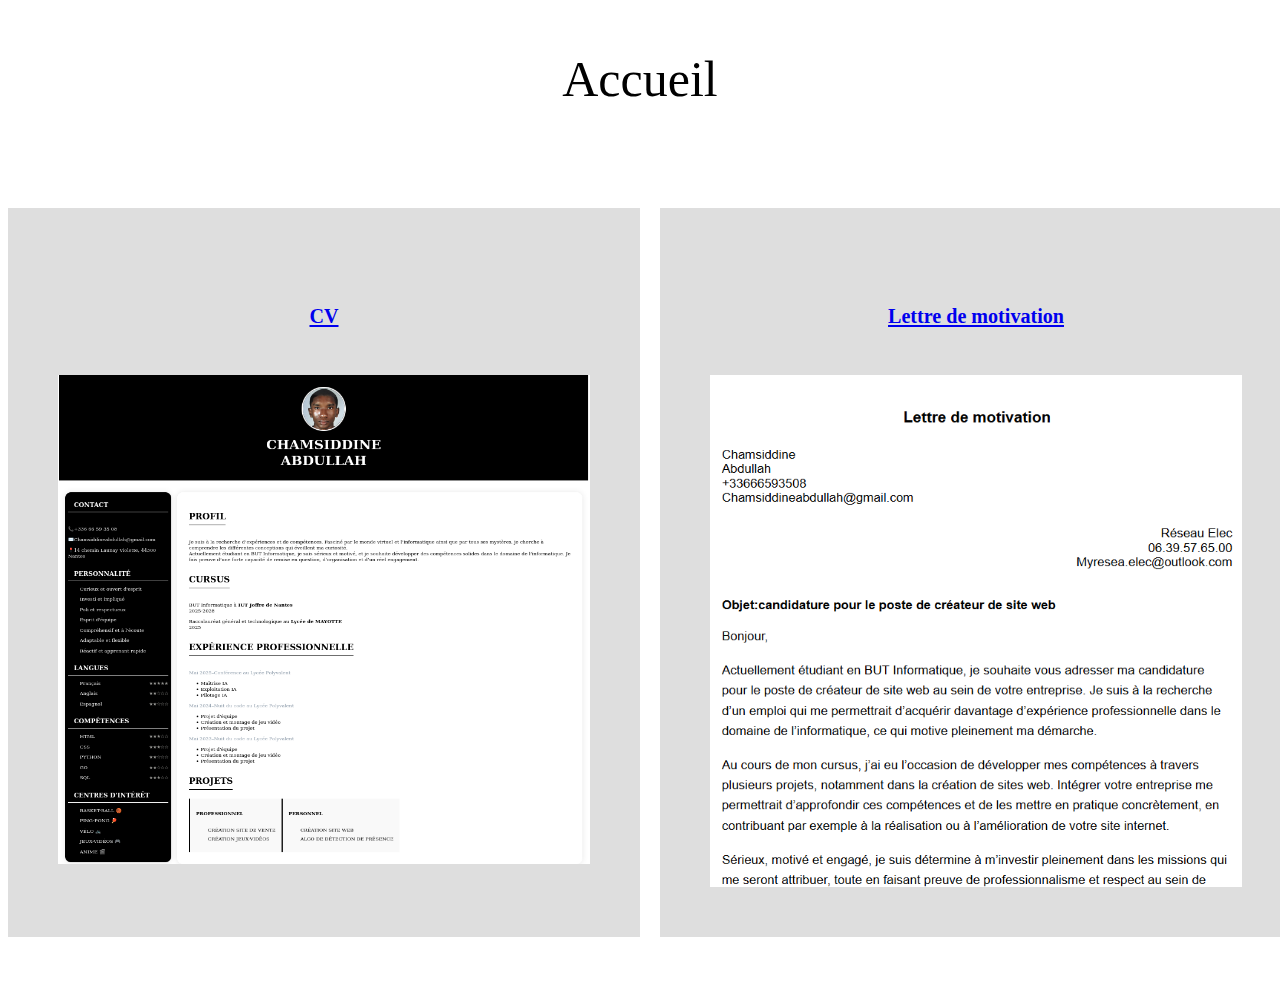
<file: index.html>
<!DOCTYPE html>
<html lang="fr">
    <head>
        <title>Accueil</title>
        <meta content="UTF-8">
        <link rel="stylesheet" href="accueil.css">
    </head>
    <body>
        <div class="contenu">
            <p>Accueil</p>
            <div class="element">
                <div class="element_CV">
                    <h6><a href="CV.html">CV</a></h6>
                    <img src="CPT_CV.png" alt="CAPTURE DE CV">
                </div>

                <div class="element_let">
                    <h6><a href="lettre de motivation.html">Lettre de motivation</a></h6>
                    <img src="CPT_LTM.png" alt="CAPTURE DE LETTRE DE MOTIVATION">
                </div>
            </div>
        </div>
    </body>
</html>
</file>
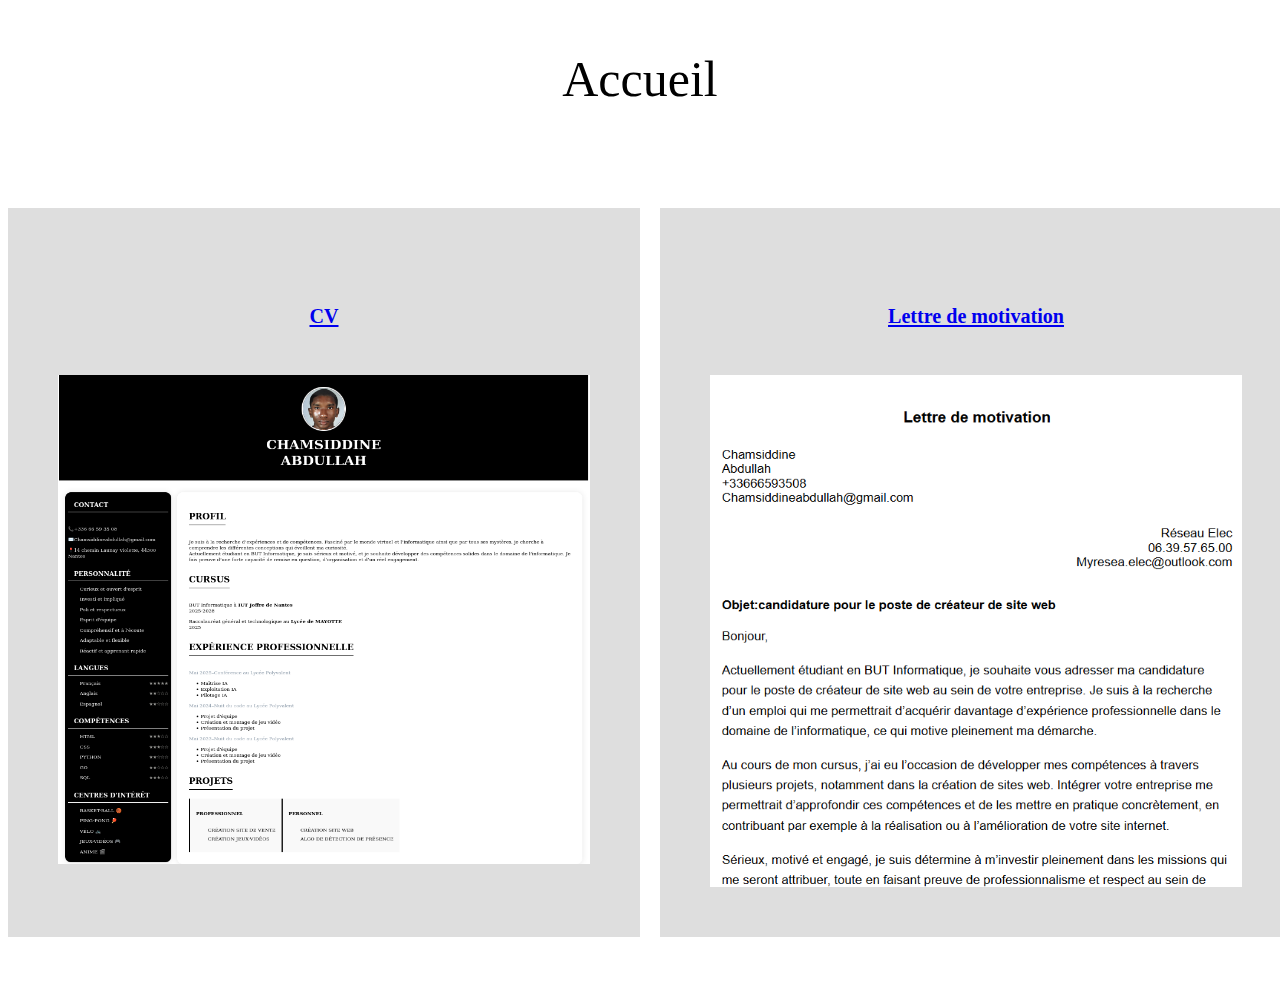
<file: Accueil.html>
<!DOCTYPE html>
<html lang="fr">
    <head>
        <title>accueil</title>
        <meta content="UTF-8">
        <link rel="stylesheet" href="accueil.css">
    </head>
    <body>
        <div class="contenu">
            <p>Accueil</p>
            <div class="element">
                <div class="element_CV">
                    <h6><a href="index.html">CV</a></h6>
                    <img src="CPT_CV.png" alt="CAPTURE DE CV">
                </div>

                <div class="element_let">
                    <h6><a href="lettre de motivation.html">Lettre de motivation</a></h6>
                    <img src="CPT_LTM.png" alt="CAPTURE DE LETTRE DE MOTIVATION">
                </div>
            </div>
        </div>
    </body>
</html>
</file>
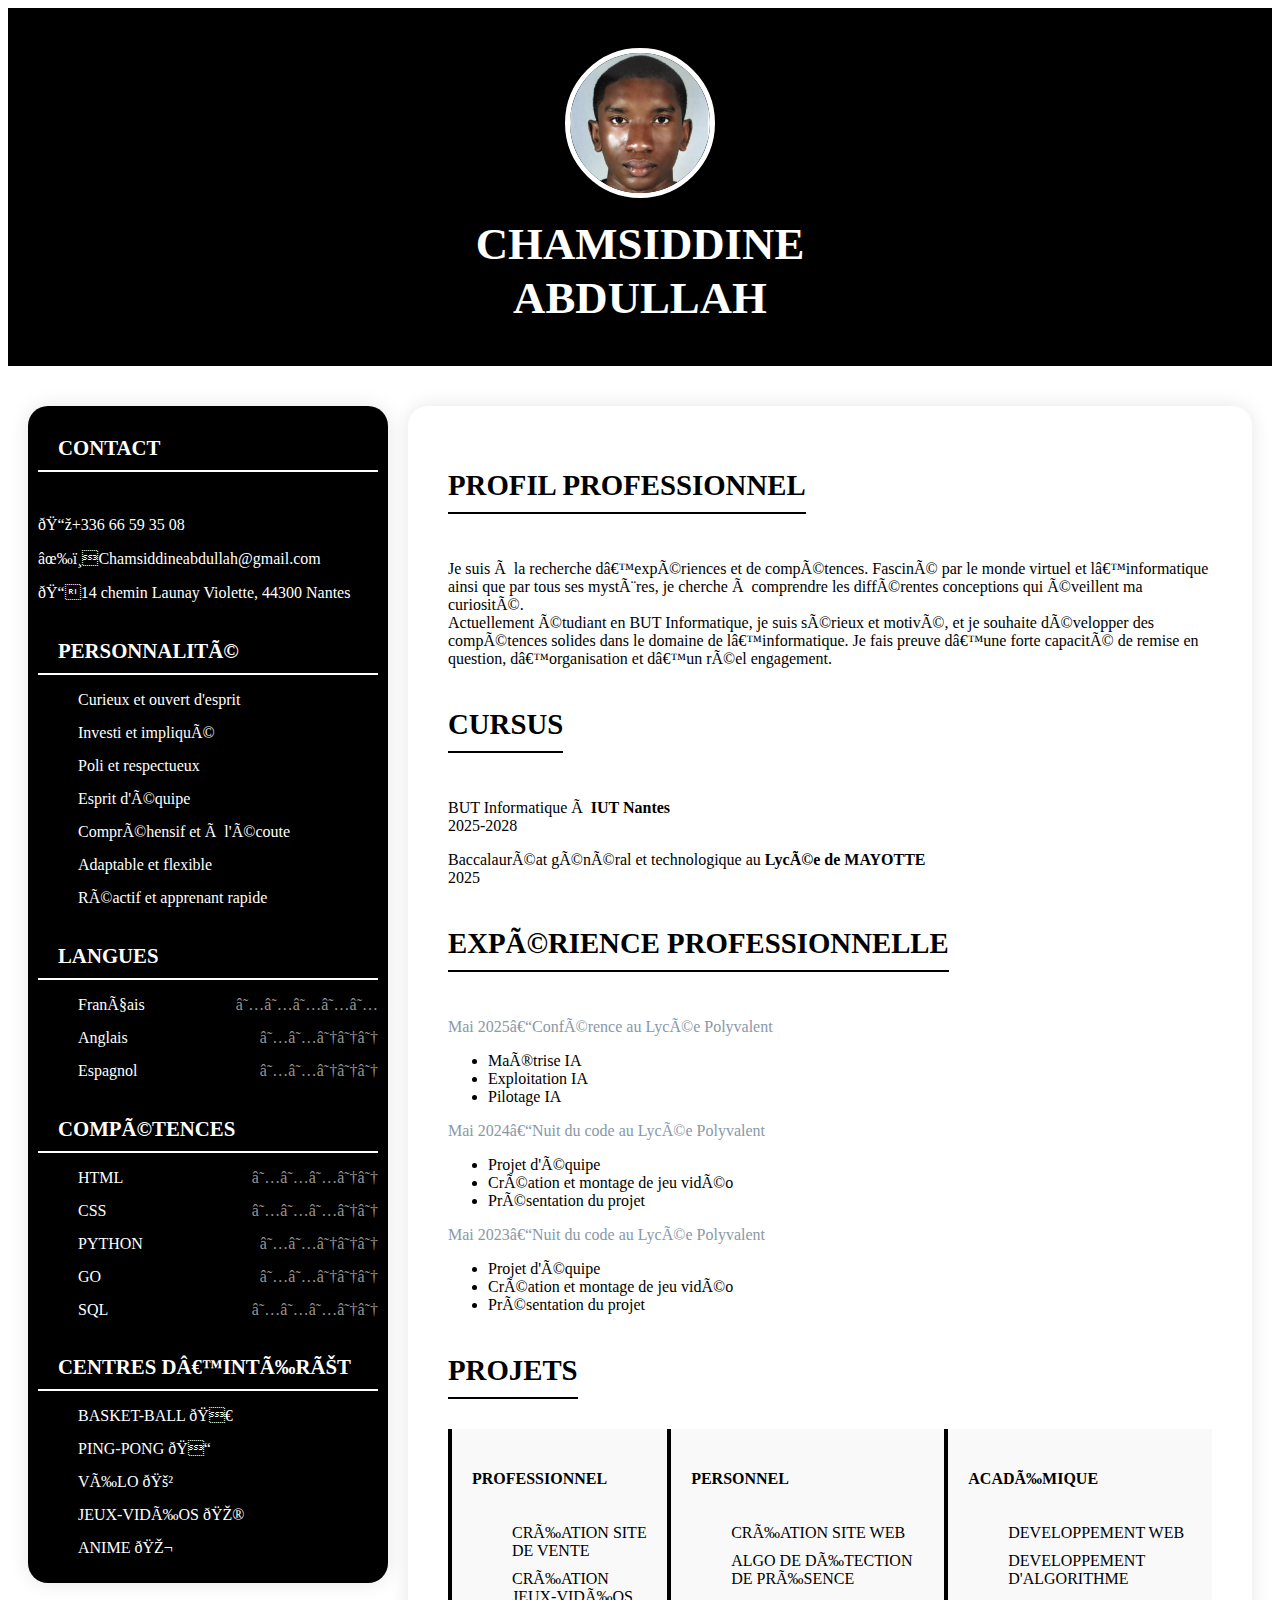
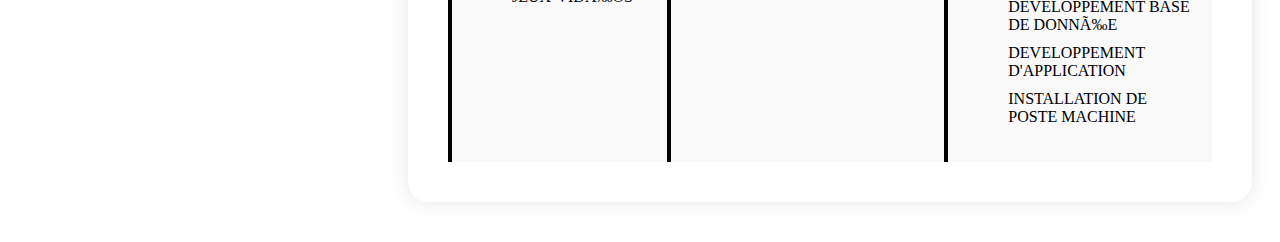
<file: CV.html>
<!DOCTYPE HTML>
<html>
    <head>
        <meta charset="UFT-8">
        <meta name="viewport" content="width=device-width, initial-scale=1.0"/>
        <title> Chamsiddine Abdullah - CV</title>
        <link rel="stylesheet" href="CV.css"> 
        <link rel="icon" class="icon" href="./CV.png"> <!-- coube l'icon-->
    </head>
    <body>
        <form action="cadre">
            <section class="partie-haute">
                <div class="haute">
                    <div class="left">
                        <img src="photo de profil.jpg" alt="Photo de Chamsiddine" class="profile-img"> 
                        <h1 class="name">CHAMSIDDINE<br>ABDULLAH</h1>
                    </div>
                </div>
            </section>
        <div class="container">
            <section class="partie-gauche">
                <div class="CONTACT">
                    <h3 class="con">contact</h3>
                    <br>    <!--a enlever-->
                    <!--<img class="img_conctact" src="tel.jpeg" alt="tel"> -->
                    <p>📞+336 66 59 35 08</p>
                    <!--<img src="#" alt="mail"> -->
                    <p> ✉️Chamsiddineabdullah@gmail.com</p>
                    <!--<img src="#" alt="loc"> -->
                    <p> 📍14 chemin Launay Violette, 44300 Nantes</p>
                </div>
                
                <div class="PERSONNALITÉ">
                    <h3>Personnalité</h3>
                    <ul class="skills">
                        <li>Curieux et ouvert d'esprit</li>
                        <li>Investi et impliqué</li>
                        <li>Poli et respectueux</li>
                        <li>Esprit d'équipe</li>
                        <li>Compréhensif et à l'écoute</li>
                        <li>Adaptable et flexible</li>
                        <li>Réactif et apprenant rapide</li>
                </div>
                <div class="LANGUE">
                    <h3>Langues</h3>
                    <ul class="langues">
                        <li>Français <span class="stars">★★★★★</span></li>
                        <li>Anglais <span class="stars">★★☆☆☆</span></li>
                        <li>Espagnol <span class="stars">★★☆☆☆</span></li>
                    </ul>
                </div>  
                <div class ="competence">
                    <h3>Compétences</h3>
                    <ul class="langues">
                        <li>HTML<span class="stars">★★★☆☆</span></li>
                        <li>CSS<span class="stars">★★★☆☆</span></li>
                        <li>PYTHON<span class="stars">★★☆☆☆</span></li>
                        <li>GO<span class="stars">★★☆☆☆</span></li>
                        <li>SQL<span class="stars">★★★☆☆</span></li>
                    </ul>
                </div>
                <div>
                    <h3>CENTRES D’INTÉRÊT</h3>
                    <ul class="langues">
                        <li>BASKET-BALL 🏀</li>
                        <li>PING-PONG 🏓</li>
                        <li> VÉLO 🚲</li>
                        <li>JEUX-VIDÉOS 🎮</li>
                        <li>ANIME 🎬</li>
                    </ul>
                </div>
            </section>
            <section class="centrale">
                <div class="parti_centrale">
                    <div class="profil_professionnelle">
                            <h2>Profil Professionnel</h2>
                            <p><!-- Developpeur  en informatique -->Je suis à la recherche d’expériences et de compétences. 
                                Fasciné par le monde virtuel et l’informatique ainsi que par tous ses mystères, 
                                je cherche à comprendre les différentes conceptions qui éveillent ma curiosité.
                                <br>Actuellement étudiant en BUT Informatique, je suis sérieux et motivé,
                                et je souhaite développer des compétences solides dans le domaine de l’informatique.
                                Je fais preuve d’une forte capacité de remise en question, d’organisation et d’un réel engagement.
                            </p>
                    </div>
                    <div class="CURSUS-centrale">
                        <h2>CURSUS</h2>
                        <p>BUT Informatique à <strong> IUT Nantes</strong> <br> 2025-2028</p>
                        <p>Baccalauréat général et technologique au<strong> Lycée de MAYOTTE </strong> <br>2025</p>
                    </div>
                    <div class="experience_professionnelle">
                        <h2>Expérience professionnelle</h2>
                        <div class="job">
                            <p class="caracter"> Mai 2025–Conférence au Lycée Polyvalent</p>
                            <!--<h4 class="argu_centrale">Conférence</h4>-->
                            <ul>
                                <li>Maîtrise IA</li>
                                <li>Exploitation IA</li>
                                <li>Pilotage IA</li>
                            </ul>
                        </div>
                        <div class="job">
                            <p class="caracter"><!--Mai 2023 et--> Mai 2024–Nuit du code  au Lycée Polyvalent </p>
                            <!--<h4 class="argu_centrale"> Nuit du code</h4> -->
                            <ul>
                                <li>Projet d'équipe</li>
                                <li>Création et montage de jeu vidéo</li>
                                <li>Présentation du projet</li>
                            </ul>
                        </div>
                        <div class="job">
                            <p class="caracter"><!--Mai 2024 et--> Mai 2023–Nuit du code  au Lycée Polyvalent </p>
                            <!--<h4 class="argu_centrale"> Nuit du code</h4> -->
                            <ul>
                                <li>Projet d'équipe</li>
                                <li>Création et montage de jeu vidéo</li>
                                <li>Présentation du projet</li>
                            </ul>
                        </div>
                    </div>
                    <div class="referent">
                        <h2>Projets</h2>
                        <div class="projet">
                            <div class="ref">
                                <h4>PROFESSIONNEL</h4>
                                <ul class="li_proj">
                                    <li class="li_elem">CRÉATION SITE DE VENTE  </li>
                                    <li class="li_elem">CRÉATION JEUX-VIDÉOS </li>
                                </ul>
                            </div>
                            <div class="ref">
                                <h4>PERSONNEL</h4>
                                <ul class="li_proj">
                                    <li class="li_elem">CRÉATION SITE WEB </li>
                                    <li class="li_elem">ALGO DE DÉTECTION DE PRÉSENCE</li>
                                </ul>
                            </div>
                            <div class="ref">
                                <h4>ACADÉMIQUE</h4>
                                <ul class="li_proj">
                                    <li class="li_elem">DEVELOPPEMENT WEB</li>
                                    <li class="li_elem">DEVELOPPEMENT D'ALGORITHME</li>
                                    <li class="li_elem">DEVELOPPEMENT BASE DE DONNÉE</li>
                                    <li class="li_elem">DEVELOPPEMENT D'APPLICATION</li>
                                    <li class="li_elem">INSTALLATION DE POSTE MACHINE</li>
                                </ul>
                            </div>
                        </div>
                    </div>
                </div>
            </section>
        </div>
        </form>
    </body>
</html>
</file>
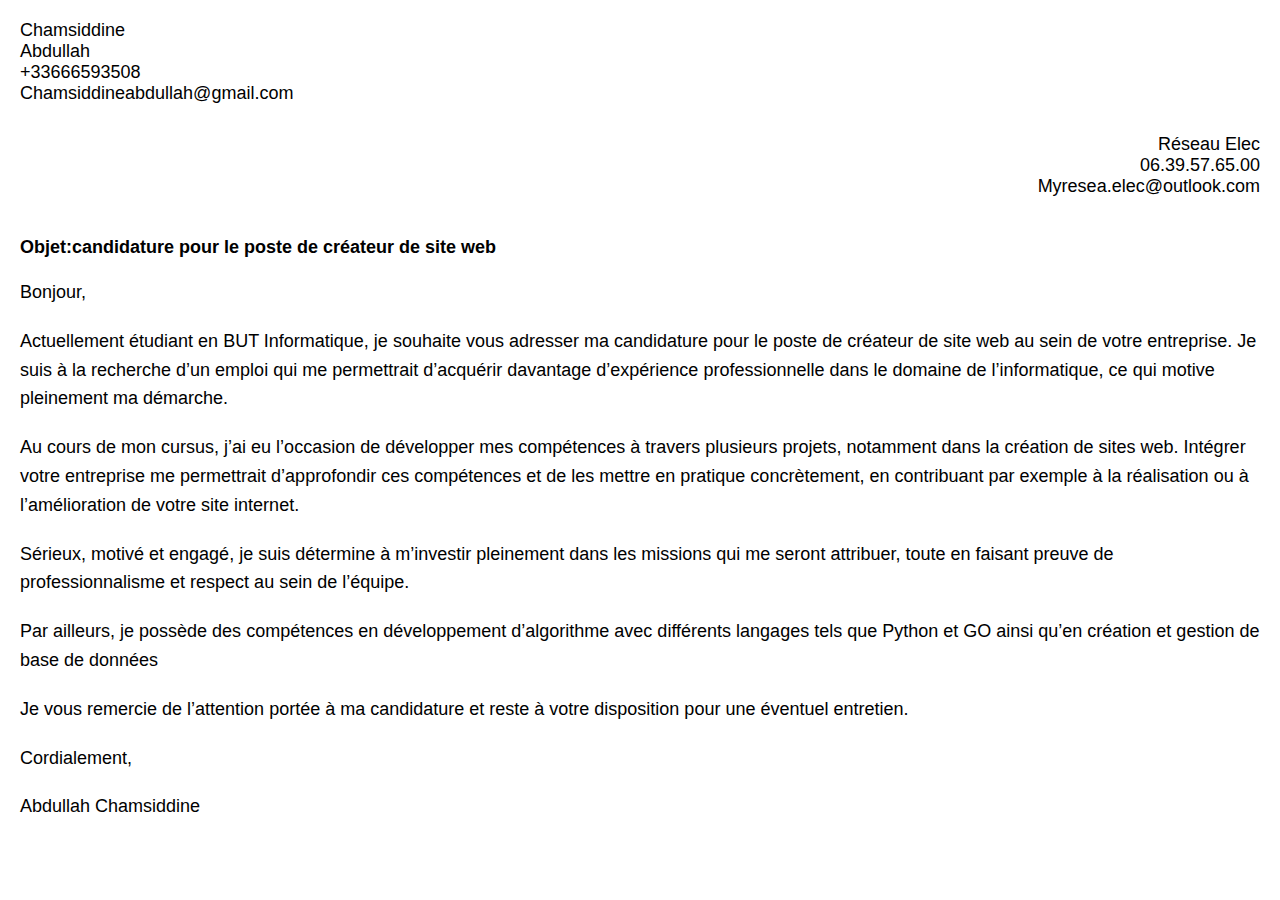
<file: lettre de motivation.html>
<!DOCTYPE html>
<html lang="fr">
    <head>
        <title>Lettre de motivation</title>
        <meta content="UTF-8">
        <meta name="viewport" content="width=device-width, initial-scale=1.0">
        <link rel="stylesheet" href="lettre_de_motivation.css">
    </head>
    <body>
        <!--<h1>Lettre de motivation</h1>-->
        <div class="expe">
            Chamsiddine <br>Abdullah <br>
            +33666593508 <br>
            Chamsiddineabdullah@gmail.com <br>

        </div>
        <div class="dest">
            Réseau Elec<br>
            06.39.57.65.00<br>
            Myresea.elec@outlook.com<br>
        </div>

        <div class="obj">
            <p>Objet:candidature pour le poste de créateur de site web</p>
        </div>

        <div class="lettre">
            <div class="parti">
                Bonjour,
            </div>
            <div class="parti">
                Actuellement étudiant en BUT Informatique, je souhaite vous adresser ma candidature pour
                le poste de créateur de site web au sein de votre entreprise. Je suis à la recherche d’un
                emploi qui me permettrait d’acquérir davantage d’expérience professionnelle dans le
                domaine de l’informatique, ce qui motive pleinement ma démarche. 
            </div>
            <div class="parti">
                Au cours de mon cursus, j’ai eu l’occasion de développer mes compétences à travers
                plusieurs projets, notamment dans la création de sites web. Intégrer votre entreprise me
                permettrait d’approfondir ces compétences et de les mettre en pratique concrètement, en
                contribuant par exemple à la réalisation ou à l’amélioration de votre site internet.
            </div>
            <div class="parti">
                Sérieux, motivé et engagé, je suis détermine à m’investir pleinement dans les missions qui
                me seront attribuer, toute en faisant preuve de professionnalisme et respect au sein de
                l’équipe.
            </div>
            <div class="parti">
                Par ailleurs, je possède des compétences en développement d’algorithme avec différents
                langages tels que Python et GO ainsi qu’en création et gestion de base de données
            </div>
            <div class="parti">
                Je vous remercie de l’attention portée à ma candidature et reste à votre disposition pour une
                éventuel entretien.
                
            </div>

            <div class="part">
                Cordialement,
            </div>

            <div class="parti">
                Abdullah Chamsiddine
            </div>

        </div>
    </body>
</html>
</file>
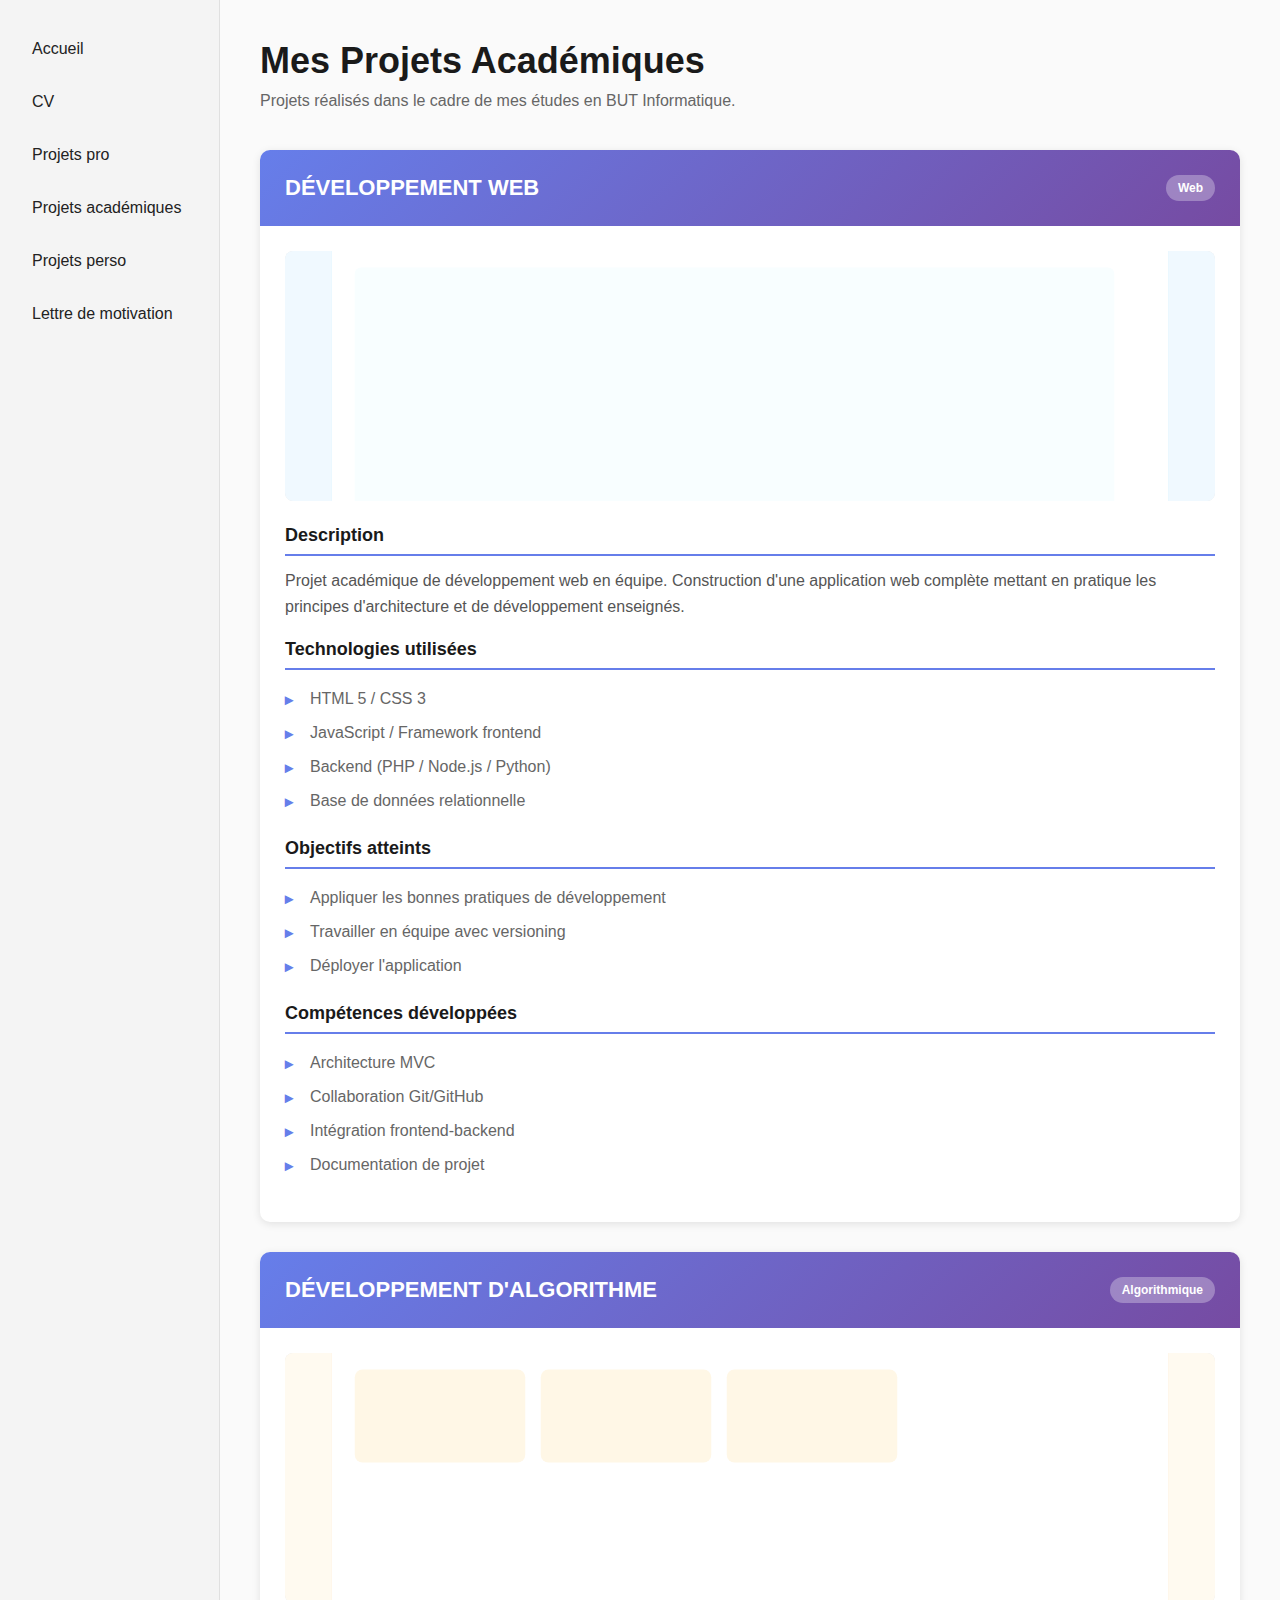
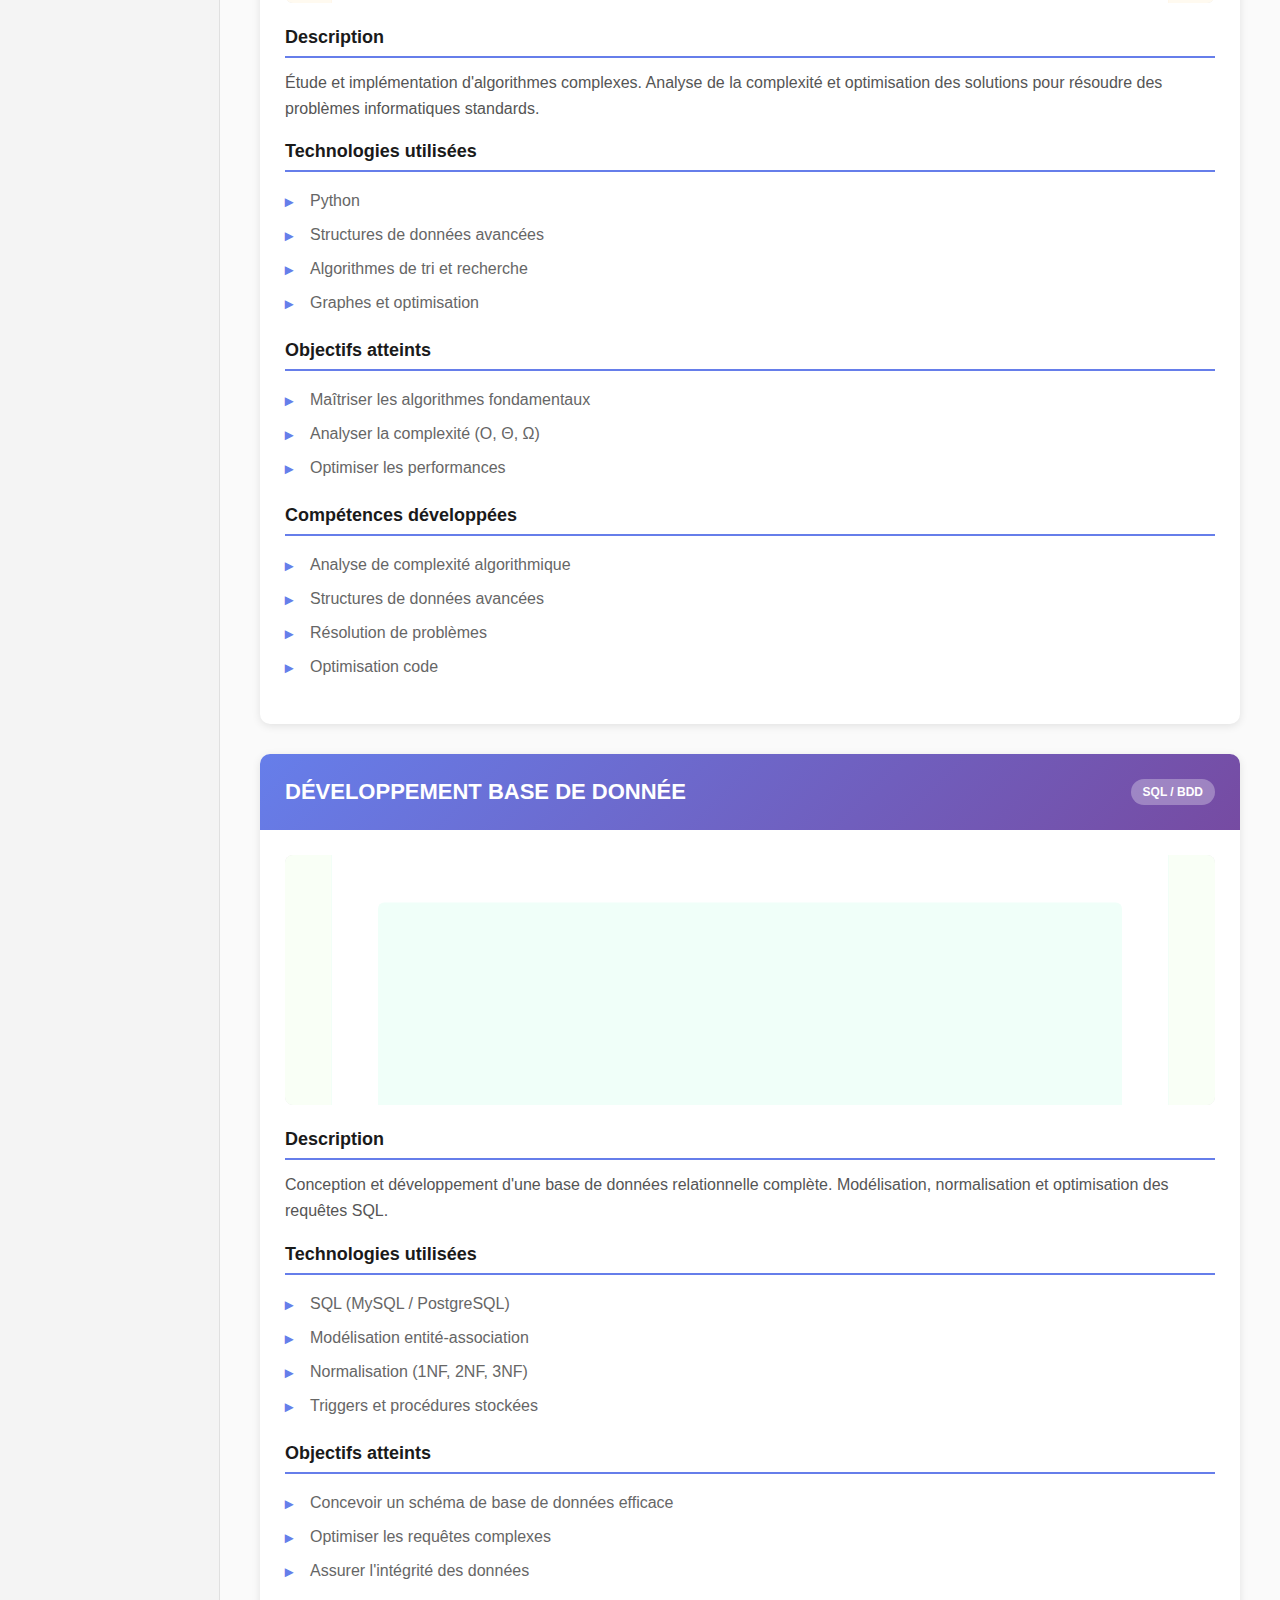
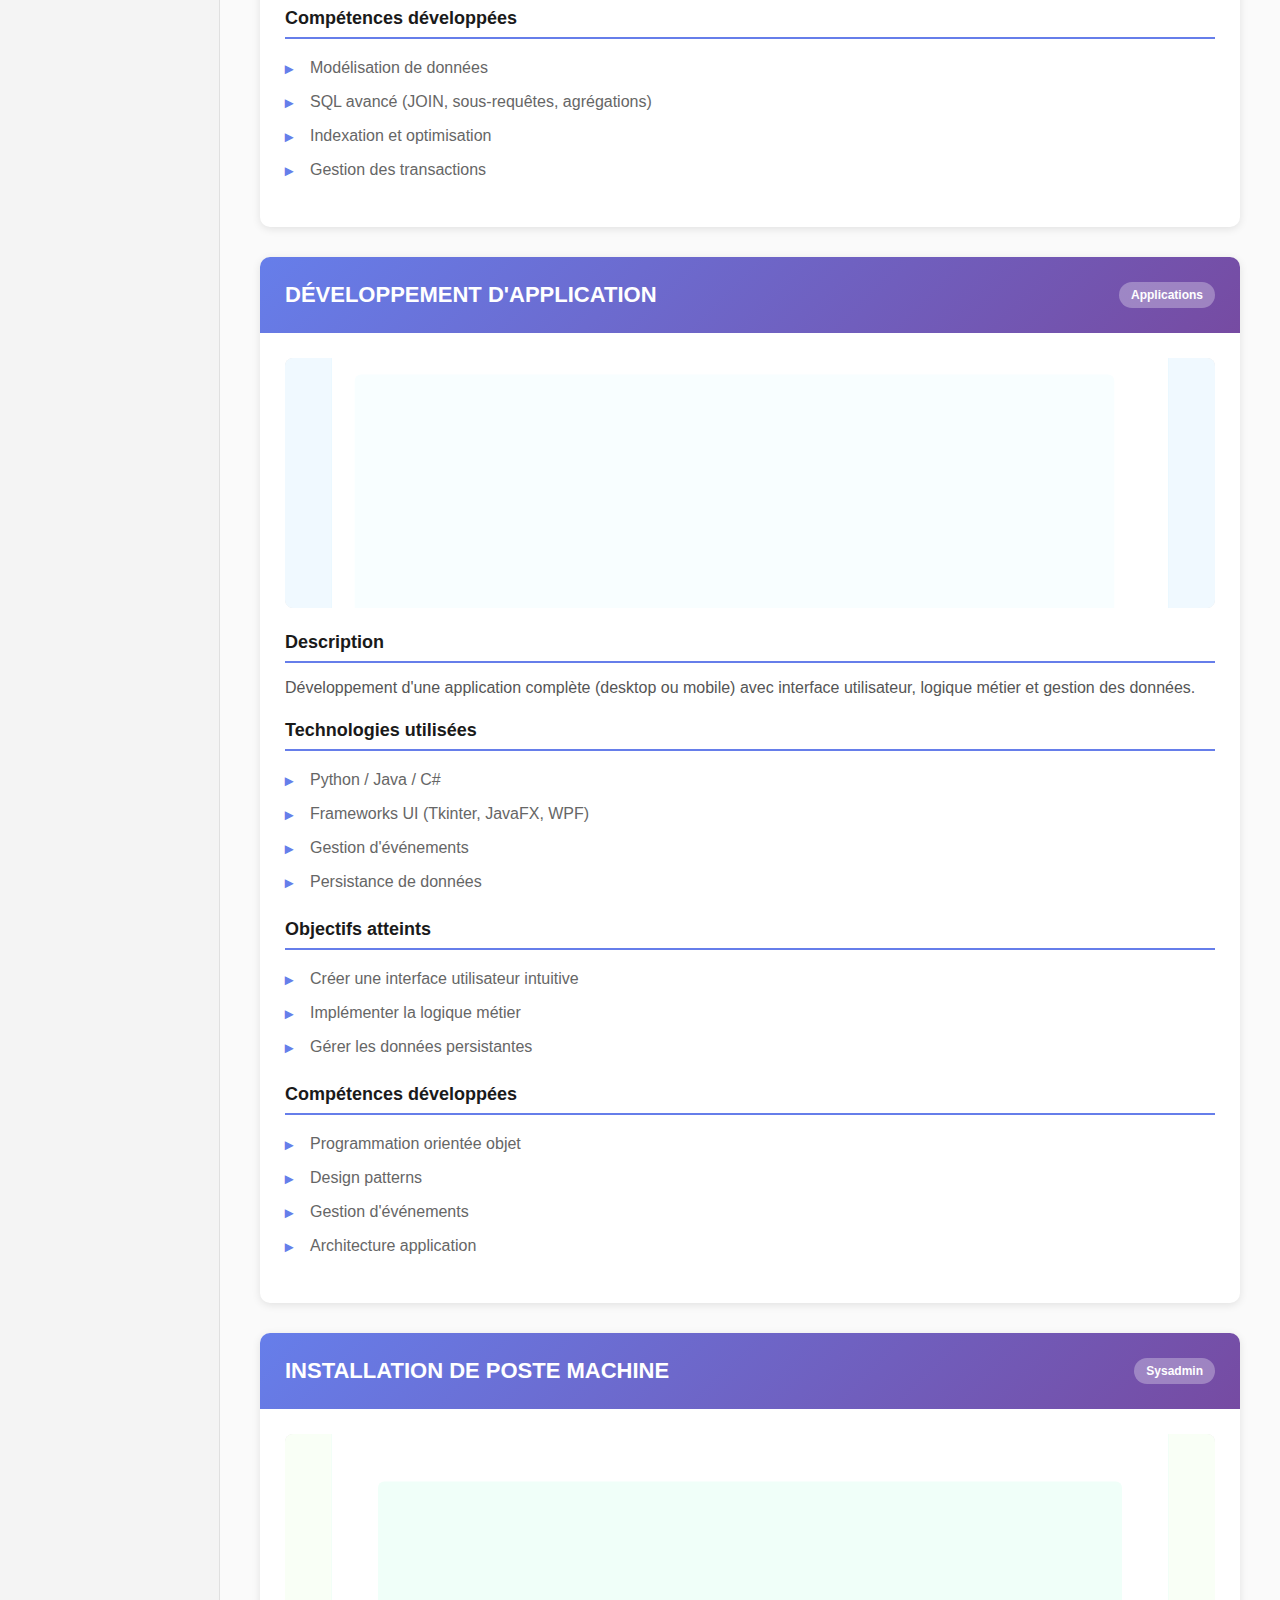
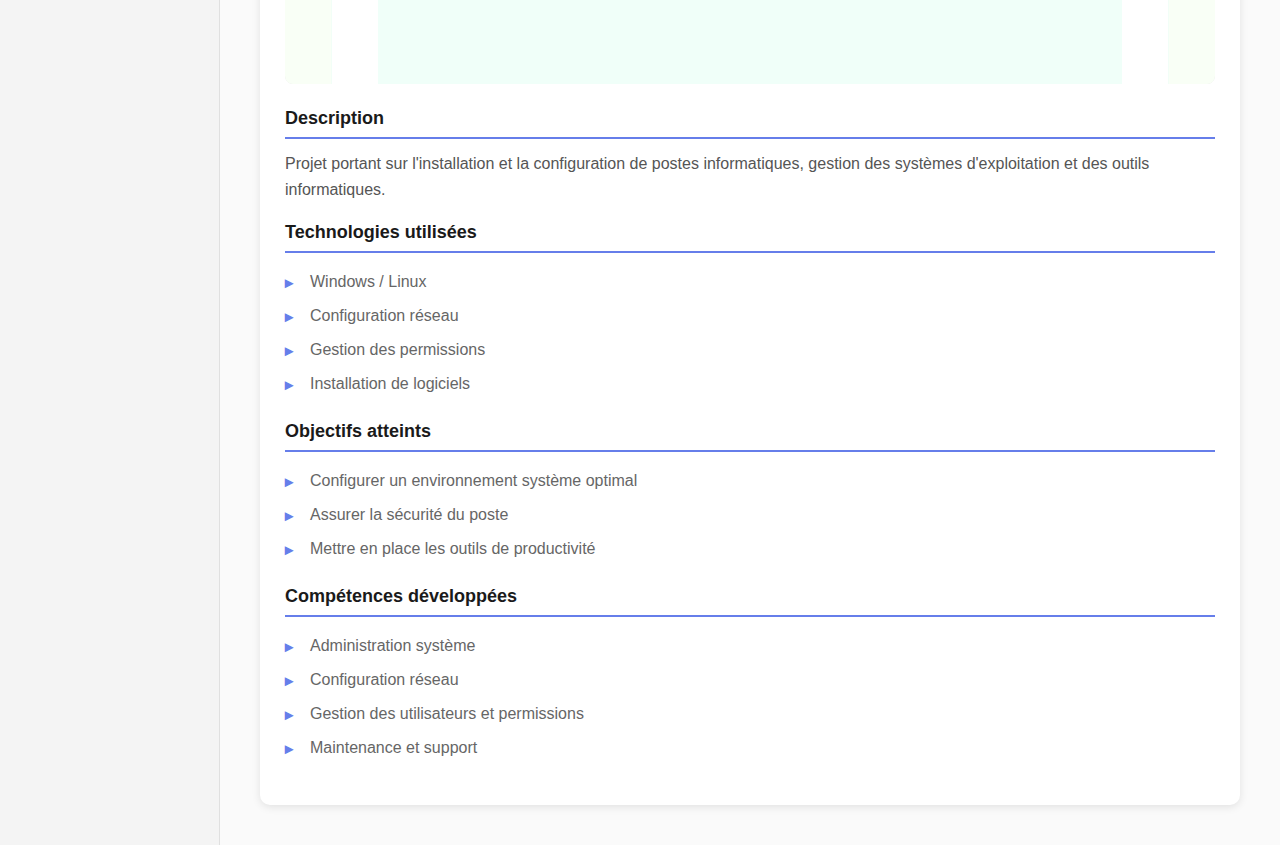
<file: projet_académique.html>
<!DOCTYPE html>
<html lang="fr">
    <head></head>
        <meta charset="UTF-8">
        <title>Projets académiques</title>
        <meta name="viewport" content="width=device-width, initial-scale=1.0"/>
        <link rel="stylesheet" href="projet_académique.css">
    </head>
    <body>
        <div class="page">
            <aside class="sidebar">
                <nav>
                    <ul>
                        <li><a href="index.html">Accueil</a></li>
                        <li><a href="CV.html">CV</a></li>
                        <li><a href="Projet_prof.html">Projets pro</a></li>
                        <li><a href="projet_académique.html">Projets académiques</a></li>
                        <li><a href="projet_perso.html">Projets perso</a></li>
                        <li><a href="lettre de motivation.html">Lettre de motivation</a></li>
                    </ul>
                </nav>
            </aside>

            <main class="main">
                <header class="hero">
                    <h1>Mes Projets Académiques</h1>
                    <p>Projets réalisés dans le cadre de mes études en BUT Informatique.</p>
                </header>

                <section class="projects">
                    <article class="project-card">
                        <div class="project-header">
                            <h2>DÉVELOPPEMENT WEB</h2>
                            <span class="tag">Web</span>
                        </div>
                        <div class="project-content">
                            <img src="assets/web_acad.svg" alt="Projet web académique" class="project-img">
                            <div class="project-description">
                                <h3>Description</h3>
                                <p>Projet académique de développement web en équipe. Construction d'une application web 
                                   complète mettant en pratique les principes d'architecture et de développement enseignés.</p>
                                
                                <h3>Technologies utilisées</h3>
                                <ul class="tech-list">
                                    <li>HTML 5 / CSS 3</li>
                                    <li>JavaScript / Framework frontend</li>
                                    <li>Backend (PHP / Node.js / Python)</li>
                                    <li>Base de données relationnelle</li>
                                </ul>
                                
                                <h3>Objectifs atteints</h3>
                                <ul class="objectives">
                                    <li>Appliquer les bonnes pratiques de développement</li>
                                    <li>Travailler en équipe avec versioning</li>
                                    <li>Déployer l'application</li>
                                </ul>
                                
                                <h3>Compétences développées</h3>
                                <ul class="skills-developed">
                                    <li>Architecture MVC</li>
                                    <li>Collaboration Git/GitHub</li>
                                    <li>Intégration frontend-backend</li>
                                    <li>Documentation de projet</li>
                                </ul>
                            </div>
                        </div>
                    </article>

                    <article class="project-card">
                        <div class="project-header">
                            <h2>DÉVELOPPEMENT D'ALGORITHME</h2>
                            <span class="tag">Algorithmique</span>
                        </div>
                        <div class="project-content">
                            <img src="assets/algorithme_acad.svg" alt="Projet algorithme" class="project-img">
                            <div class="project-description">
                                <h3>Description</h3>
                                <p>Étude et implémentation d'algorithmes complexes. Analyse de la complexité et optimisation 
                                   des solutions pour résoudre des problèmes informatiques standards.</p>
                                
                                <h3>Technologies utilisées</h3>
                                <ul class="tech-list">
                                    <li>Python</li>
                                    <li>Structures de données avancées</li>
                                    <li>Algorithmes de tri et recherche</li>
                                    <li>Graphes et optimisation</li>
                                </ul>
                                
                                <h3>Objectifs atteints</h3>
                                <ul class="objectives">
                                    <li>Maîtriser les algorithmes fondamentaux</li>
                                    <li>Analyser la complexité (O, Θ, Ω)</li>
                                    <li>Optimiser les performances</li>
                                </ul>
                                
                                <h3>Compétences développées</h3>
                                <ul class="skills-developed">
                                    <li>Analyse de complexité algorithmique</li>
                                    <li>Structures de données avancées</li>
                                    <li>Résolution de problèmes</li>
                                    <li>Optimisation code</li>
                                </ul>
                            </div>
                        </div>
                    </article>

                    <article class="project-card">
                        <div class="project-header">
                            <h2>DÉVELOPPEMENT BASE DE DONNÉE</h2>
                            <span class="tag">SQL / BDD</span>
                        </div>
                        <div class="project-content">
                            <img src="assets/bdd_acad.svg" alt="Projet base de données" class="project-img">
                            <div class="project-description">
                                <h3>Description</h3>
                                <p>Conception et développement d'une base de données relationnelle complète. 
                                   Modélisation, normalisation et optimisation des requêtes SQL.</p>
                                
                                <h3>Technologies utilisées</h3>
                                <ul class="tech-list">
                                    <li>SQL (MySQL / PostgreSQL)</li>
                                    <li>Modélisation entité-association</li>
                                    <li>Normalisation (1NF, 2NF, 3NF)</li>
                                    <li>Triggers et procédures stockées</li>
                                </ul>
                                
                                <h3>Objectifs atteints</h3>
                                <ul class="objectives">
                                    <li>Concevoir un schéma de base de données efficace</li>
                                    <li>Optimiser les requêtes complexes</li>
                                    <li>Assurer l'intégrité des données</li>
                                </ul>
                                
                                <h3>Compétences développées</h3>
                                <ul class="skills-developed">
                                    <li>Modélisation de données</li>
                                    <li>SQL avancé (JOIN, sous-requêtes, agrégations)</li>
                                    <li>Indexation et optimisation</li>
                                    <li>Gestion des transactions</li>
                                </ul>
                            </div>
                        </div>
                    </article>

                    <article class="project-card">
                        <div class="project-header">
                            <h2>DÉVELOPPEMENT D'APPLICATION</h2>
                            <span class="tag">Applications</span>
                        </div>
                        <div class="project-content">
                            <img src="assets/web_acad.svg" alt="Projet application" class="project-img">
                            <div class="project-description">
                                <h3>Description</h3>
                                <p>Développement d'une application complète (desktop ou mobile) avec interface utilisateur, 
                                   logique métier et gestion des données.</p>
                                
                                <h3>Technologies utilisées</h3>
                                <ul class="tech-list">
                                    <li>Python / Java / C#</li>
                                    <li>Frameworks UI (Tkinter, JavaFX, WPF)</li>
                                    <li>Gestion d'événements</li>
                                    <li>Persistance de données</li>
                                </ul>
                                
                                <h3>Objectifs atteints</h3>
                                <ul class="objectives">
                                    <li>Créer une interface utilisateur intuitive</li>
                                    <li>Implémenter la logique métier</li>
                                    <li>Gérer les données persistantes</li>
                                </ul>
                                
                                <h3>Compétences développées</h3>
                                <ul class="skills-developed">
                                    <li>Programmation orientée objet</li>
                                    <li>Design patterns</li>
                                    <li>Gestion d'événements</li>
                                    <li>Architecture application</li>
                                </ul>
                            </div>
                        </div>
                    </article>

                    <article class="project-card">
                        <div class="project-header">
                            <h2>INSTALLATION DE POSTE MACHINE</h2>
                            <span class="tag">Sysadmin</span>
                        </div>
                        <div class="project-content">
                            <img src="assets/bdd_acad.svg" alt="Installation poste" class="project-img">
                            <div class="project-description">
                                <h3>Description</h3>
                                <p>Projet portant sur l'installation et la configuration de postes informatiques, 
                                   gestion des systèmes d'exploitation et des outils informatiques.</p>
                                
                                <h3>Technologies utilisées</h3>
                                <ul class="tech-list">
                                    <li>Windows / Linux</li>
                                    <li>Configuration réseau</li>
                                    <li>Gestion des permissions</li>
                                    <li>Installation de logiciels</li>
                                </ul>
                                
                                <h3>Objectifs atteints</h3>
                                <ul class="objectives">
                                    <li>Configurer un environnement système optimal</li>
                                    <li>Assurer la sécurité du poste</li>
                                    <li>Mettre en place les outils de productivité</li>
                                </ul>
                                
                                <h3>Compétences développées</h3>
                                <ul class="skills-developed">
                                    <li>Administration système</li>
                                    <li>Configuration réseau</li>
                                    <li>Gestion des utilisateurs et permissions</li>
                                    <li>Maintenance et support</li>
                                </ul>
                            </div>
                        </div>
                    </article>
                </section>
            </main>
        </div>
    </body>
</html>
</file>
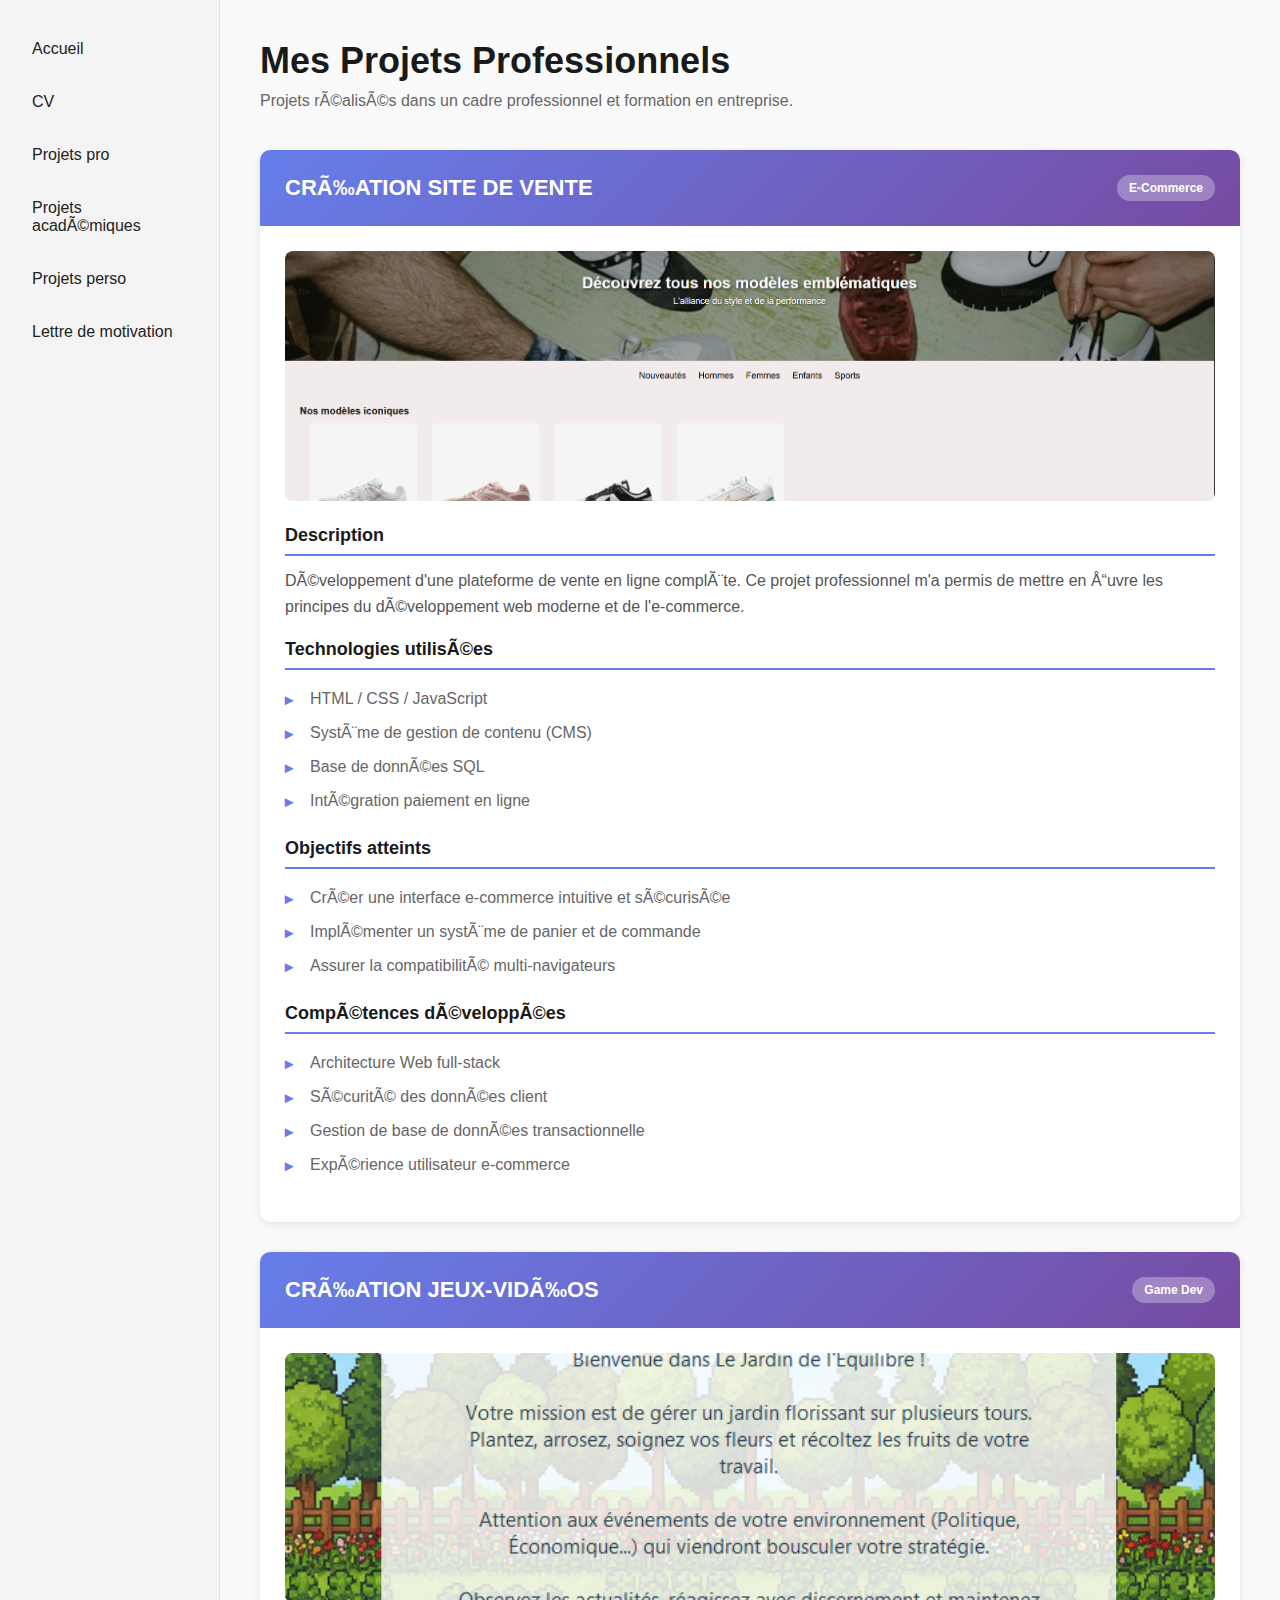
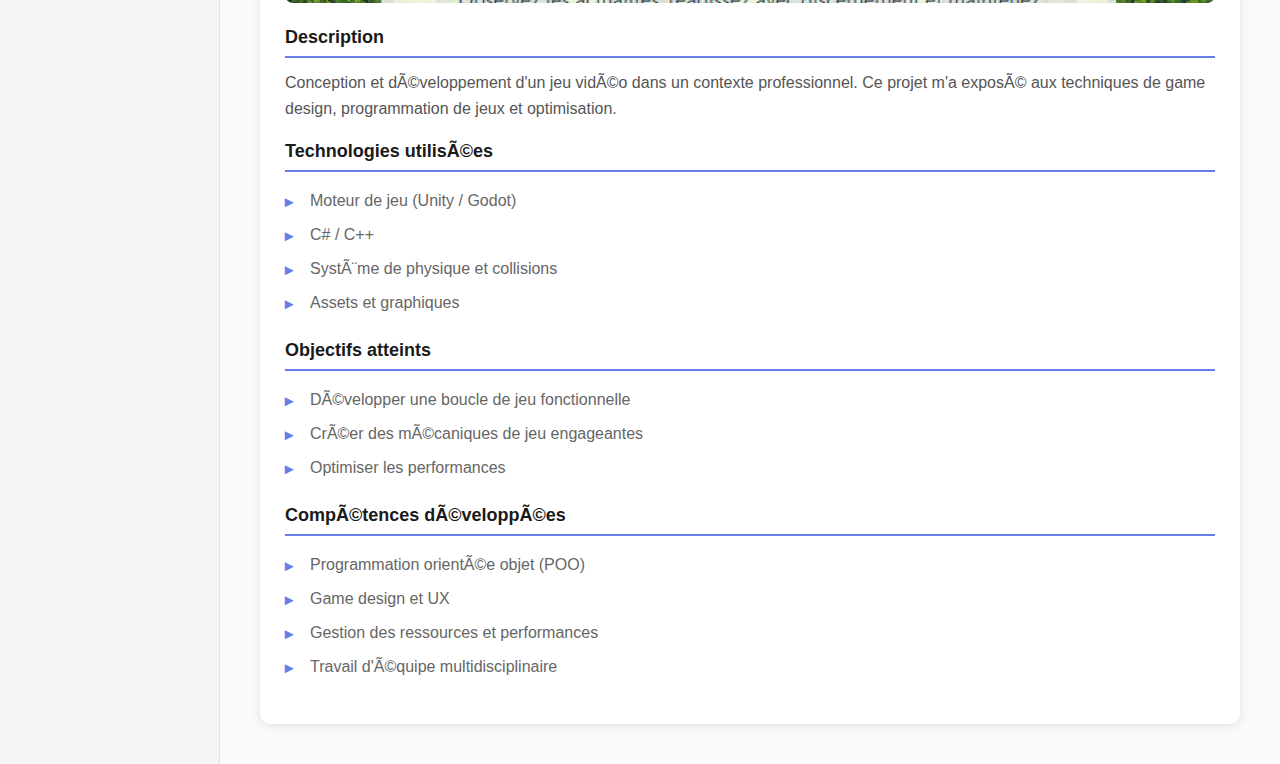
<file: Projet_prof.html>
<!DOCTYPE html>
<html lang="fr">
    <head>
        <meta charset="UFT-8">
        <meta name="viewport" content="width=device-width, initial-scale=1.0"/>
        <title> Projets personnel</title>
        <link rel="stylesheet" href="Projet_prof.css"> 
        <!--<link rel="icon" class="icon" href="./CV.png">  coube l'icon--> 
    </head>
    <body>
        <div class="page">
            <aside class="sidebar">
                <nav>
                    <ul>
                        <li><a href="index.html">Accueil</a></li>
                        <li><a href="CV.html">CV</a></li>
                        <li><a href="Projet_prof.html">Projets pro</a></li>
                        <li><a href="projet_académique.html">Projets académiques</a></li>
                        <li><a href="projet_perso.html">Projets perso</a></li>
                        <li><a href="lettre de motivation.html">Lettre de motivation</a></li>
                    </ul>
                </nav>
            </aside>

            <main class="main">
                <header class="hero">
                    <h1>Mes Projets Professionnels</h1>
                    <p>Projets réalisés dans un cadre professionnel et formation en entreprise.</p>
                </header>

                <section class="projects">
                    <article class="project-card">
                        <div class="project-header">
                            <h2>CRÉATION SITE DE VENTE</h2>
                            <span class="tag">E-Commerce</span>
                        </div>
                        <div class="project-content">
                            <img src="CPT_SOUMEYA_ABDULLAH.png" alt="Plateforme e-commerce" class="project-img">
                            <div class="project-description">
                                <h3>Description</h3>
                                <p>Développement d'une plateforme de vente en ligne complète. Ce projet professionnel m'a permis 
                                   de mettre en œuvre les principes du développement web moderne et de l'e-commerce.</p>
                                
                                <h3>Technologies utilisées</h3>
                                <ul class="tech-list">
                                    <li>HTML / CSS / JavaScript</li>
                                    <li>Système de gestion de contenu (CMS)</li>
                                    <li>Base de données SQL</li>
                                    <li>Intégration paiement en ligne</li>
                                </ul>
                                
                                <h3>Objectifs atteints</h3>
                                <ul class="objectives">
                                    <li>Créer une interface e-commerce intuitive et sécurisée</li>
                                    <li>Implémenter un système de panier et de commande</li>
                                    <li>Assurer la compatibilité multi-navigateurs</li>
                                </ul>
                                
                                <h3>Compétences développées</h3>
                                <ul class="skills-developed">
                                    <li>Architecture Web full-stack</li>
                                    <li>Sécurité des données client</li>
                                    <li>Gestion de base de données transactionnelle</li>
                                    <li>Expérience utilisateur e-commerce</li>
                                </ul>
                            </div>
                        </div>
                    </article>

                    <article class="project-card">
                        <div class="project-header">
                            <h2>CRÉATION JEUX-VIDÉOS</h2>
                            <span class="tag">Game Dev</span>
                        </div>
                        <div class="project-content">
                            <img src="CPT_ECO.png" alt="Jeu vidéo développé" class="project-img">
                            <div class="project-description">
                                <h3>Description</h3>
                                <p>Conception et développement d'un jeu vidéo dans un contexte professionnel. 
                                   Ce projet m'a exposé aux techniques de game design, programmation de jeux et optimisation.</p>
                                
                                <h3>Technologies utilisées</h3>
                                <ul class="tech-list">
                                    <li>Moteur de jeu (Unity / Godot)</li>
                                    <li>C# / C++</li>
                                    <li>Système de physique et collisions</li>
                                    <li>Assets et graphiques</li>
                                </ul>
                                
                                <h3>Objectifs atteints</h3>
                                <ul class="objectives">
                                    <li>Développer une boucle de jeu fonctionnelle</li>
                                    <li>Créer des mécaniques de jeu engageantes</li>
                                    <li>Optimiser les performances</li>
                                </ul>
                                
                                <h3>Compétences développées</h3>
                                <ul class="skills-developed">
                                    <li>Programmation orientée objet (POO)</li>
                                    <li>Game design et UX</li>
                                    <li>Gestion des ressources et performances</li>
                                    <li>Travail d'équipe multidisciplinaire</li>
                                </ul>
                            </div>
                        </div>
                    </article>
                </section>
            </main>
        </div>
    </body>
</html>
</file>
<file: accueil.css>
* {
    box-sizing: border-box;
}

@keyframes fadeInUp {
    from {
        opacity: 0;
        transform: translateY(30px);
    }
    to {
        opacity: 1;
        transform: translateY(0);
    }
}

@keyframes slideInLeft {
    from {
        opacity: 0;
        transform: translateX(-30px);
    }
    to {
        opacity: 1;
        transform: translateX(0);
    }
}

@keyframes pulse {
    0%, 100% {
        transform: scale(1);
    }
    50% {
        transform: scale(1.05);
    }
}

p{
    text-align: center;
    font-size: 50px;
    margin-bottom:100px;
}
.element_CV ,.element_let{
    font-size: 30px;
}
.element_CV{
    background: rgb(222, 222, 222);
    padding: 50px 50px;
    margin-bottom: 50px;
    display: flex;
    flex-direction: column;
    width: 50%;
}
h6{
    text-align: center;
    width: 100%;
}
.element_let{
    background: rgb(222, 222, 222);
    padding: 50px 50px;
    margin-bottom: 50px;
    display: flex;
    flex-direction: column;
    width: 50%;
}
.element {
    display: flex;
    flex-direction: row;
    gap: 20px;
}

/* Nouveau layout: barre latérale gauche + contenu */
.page{
    display: flex;
    min-height: 100vh;
}
.sidebar{
    width: 220px;
    background:#f4f4f4;
    padding: 30px 20px;
    border-right: 1px solid #e0e0e0;
}
.sidebar nav ul{
    list-style: none;
    padding: 0;
    margin: 0;
    display: flex;
    flex-direction: column;
    gap: 15px;
}
.sidebar nav a{
    text-decoration: none;
    color: #222;
    display: block;
    padding: 10px 12px;
    border-radius: 6px;
}
.sidebar nav a:hover{
    background: #e8e8e8;
}
.main{
    flex: 1;
    padding: 40px;
}
.hero h1{font-size:34px;margin:0 0 8px 0;animation:fadeInUp 0.6s ease-out}
.hero p{margin:0 0 24px 0;color:#444;animation:fadeInUp 0.8s ease-out}

.profile-section {
    background: white;
    padding: 30px;
    border-radius: 10px;
    margin-bottom: 40px;
    box-shadow: 0 2px 8px rgba(0,0,0,0.1);
    animation: fadeInUp 1s ease-out;
}

.profile-section h2 {
    font-size: 28px;
    color: #1a1a1a;
    margin-bottom: 15px;
    border-bottom: 3px solid #667eea;
    padding-bottom: 10px;
}

.profile-section p {
    font-size: 16px;
    line-height: 1.6;
    color: #555;
    margin-bottom: 20px;
}

.profile-highlights {
    display: grid;
    grid-template-columns: repeat(auto-fit, minmax(250px, 1fr));
    gap: 20px;
    margin-top: 20px;
}

.highlight {
    background: linear-gradient(135deg, #667eea 0%, #764ba2 100%);
    color: white;
    padding: 20px;
    border-radius: 8px;
    text-align: center;
    animation: fadeInUp 1.2s ease-out;
    transition: transform 0.3s ease, box-shadow 0.3s ease;
    cursor: pointer;
}

.highlight:hover {
    transform: translateY(-8px);
    box-shadow: 0 8px 20px rgba(102, 126, 234, 0.4);
}

.highlight h4 {
    font-size: 18px;
    margin-bottom: 10px;
}

.highlight p {
    font-size: 14px;
    color: #f0f0f0;
    margin: 0;
}

.cards{
    display:flex;
    gap:20px;
    flex-wrap:wrap;
}
.card{
    background:#fafafa;
    padding:18px;
    border:1px solid #eee;
    border-radius:8px;
    width: 300px;
    animation: fadeInUp 1.4s ease-out;
    transition: transform 0.3s ease, box-shadow 0.3s ease;
}

.card:hover {
    transform: translateY(-10px);
    box-shadow: 0 12px 24px rgba(0,0,0,0.15);
}
.card img{max-width:100%;height:auto;display:block;margin-top:10px}
.card h3{border-bottom:2px solid #667eea;padding-bottom:8px;text-align:center}
.card h3 a{text-decoration:none;color:inherit}

@media(max-width:800px){
    .page{flex-direction:column}
    .sidebar{width:100%;border-right:none;border-bottom:1px solid #eaeaea}
}
</file>
<file: CV.css>
*{
    /*margin: 0; padding: 0;*/
    box-sizing: border-box;
}
body{
    overflow-x: hidden; /* empêche le scroll horizontal */
}
.left {
        background: #000;
        color: white;
        padding: 40px 40px;
    }
    .partie-gauche{
        background: #000;
        color: white;
        padding: 40px 40px;
    }
    .name {
        font-size: 2.8rem;
        text-align: center;
        margin: 0;
        line-height: 1.2;
    }
    .profile-img {
        width: 150px;
        height: 150px;
        border-radius: 50%;
        object-fit: cover;
        border: 5px solid white;
        display: block;
        margin: 0 auto 20px;
    }

    h2{
        font-size: 1.8rem;
        margin-bottom: 30px;
        text-transform: uppercase;
        border-bottom: 2px solid #000;
        padding-bottom: 10px;
        display: inline-block;
    }
    h3{
        font-size: 1.3rem;
        text-transform: uppercase;
        border-bottom: 2px solid #fff;
        padding-bottom: 10px;
        padding-left: 20px;
        margin-bottom: 10px;
        text-align:start;
    }
    .container{
    display: flex;
    gap: 20px; /* espace entre les deux sections */
    align-items: flex-start; 
    padding: 20px;
    flex-wrap: wrap;
    margin: 20px auto
    }
    .partie-gauche{
        width: 340px;
        background: #000;
        box-shadow: 0 0 20px rgba(0,0,0,0.1);
        color: white;
        display: flex;
        flex-direction: column;
        padding: 10px 10px 10px 10px;
        border-radius: 20px;
        flex-shrink: 0;
        max-width: 360px;
        flex: 0 0 360px
    }
    .centrale {
    flex: 1;            /* prend toute la place restante */
    min-width: 0;       /* évite les débordements */
    display: flex;      
}
    .parti_centrale{
        display: flex;
        flex: 1;                       /* prend tout l’espace restant */
        min-width: 0;                 /* évite qu’elle devienne trop étroite */
        background: white;
        padding: 40px;
        border-radius: 20px;
        box-shadow: 0 0 20px rgba(0,0,0,0.1);
        flex-direction: column;
    }
    .contact-info div {
        margin-bottom: 15px;
    }
    .contact-info i {
        margin-right: 10px;
        width: 20px;
    }
    .img_conctact{
        border-radius: 50%;
    }
    .skills, .langues {
        list-style: none;
    }
    .skills li, .langues li {
        margin-bottom: 15px;
        display: flex;
        justify-content: space-between;
        
    }
    .stars {
        color: #969693;
        justify-content: space-between;
        align-items: center;
    }
    .projet {
        display: flex;
        /*flex-direction: column;*/
    }
    .ref {
        background: #f9f9f9;
        padding: 20px;
        border-left: 4px solid #000;
        display: flex;
        flex-wrap: wrap;
        flex-direction: column;
    }
        @media (max-width: 768px) {
        .container { grid-template-columns: 1fr; }
        .left { padding: 40px 30px; }
    }
    .ref h4 {
    margin-bottom: 10px;
    /*margin-top: 10px;*/
    }
    .argu_centrale{
        font-size: 30px;
        color: rgb(148, 156, 164);
    }
    .caracter{
        color: rgb(137, 152, 167);
    }
    .li_proj{
        list-style: none;
    }
    .li_elem{
        margin-top: 10px;
    }
    /* Optionnel : petite amélioration mobile */
@media (max-width: 900px) {
    body {
        flex-direction: column;
        padding: 10px;
    }
    
    .partie-gauche {
        flex: 1 1 auto;
        width: 100%;
        max-width: none;
    }
    
    .centrale {
        padding: 20px;
        display: flex;
        flex-direction: column;
    }
    .parti_centrale{
        display: flex;
        flex-direction: column;
    }
}
@media (max-width: 575px) {
    .container {
        margin: 0;         /* plus de marge haut/bas/auto */
        padding: 0;        /* plus de padding latéral */
        gap: 15px;         /* un peu moins d'espace entre les sections */
    }
    .partie-gauche {
        border-radius: 10px;  /* optionnel : enlève les coins arrondis en haut pour un look plein écran */
        margin: 0;
        margin-top: 10px;
        padding: 30px 20px; /* garde un peu d'air à l'intérieur */
    }
    .experience_professionnelle h2{
        font-size: 22px;
        margin-bottom: 8px;
    }
    .profil_professionnelle h2{
        font-size: 22px;
        margin-bottom: 8px;
    }
    .parti_centrale {
        border-radius: 10px;  /* optionnel : plein écran aussi en bas */
        margin: 0;
        padding: 30px 20px;
    }
    .CURSUS-centrale h2 , .referent h2 {
        font-size: 22px;
        margin-bottom: 8px;
    }
    .name{
        font-size: 22px;
        margin-bottom: 8px;
    }
    .ref{
        background: #f9f9f9;
        padding: 25px;
        border-left: 4px solid #000;
        text-align: left;
    }
    .ref h4 {
    margin-bottom: 10px;
    }
    .referent .projet {
    display: grid;
    grid-template-columns: 1fr; /* par défaut : 1 seule colonne (mobile first) */
    gap: 20px;
    }
}
</file>
<file: lettre_de_motivation.css>
* {
    box-sizing: border-box;
    margin: 0;
    padding: 0;
    font-family: Arial, sans-serif;
}

body {
    font-size: 18px;
    padding: 20px;
}

/* Titre */
h1 {
    text-align: center;
    margin: 30px 0;
    font-size: 22px;
}

/* Expéditeur */
.expe {
    margin-bottom: 30px;
}

/* Destinataire */
.dest {
    text-align: right;
    margin-bottom: 40px;
}

/* Objet */
.obj {
    margin-bottom: 20px;
    font-weight: bold;
}

/* Paragraphes */
.parti, .part {
    margin-bottom: 20px;
    line-height: 1.6;
}

@media (max-width: 600px) {
    body {
        font-size: 16px;
        padding: 15px;
    }

    .dest {
        text-align: left;
        margin-top: 20px;
    }

    h1 {
        font-size: 20px;
    }
}
</file>
<file: projet_académique.css>
* {
    box-sizing: border-box;
    margin: 0;
    padding: 0;
}

@keyframes fadeInUp {
    from {
        opacity: 0;
        transform: translateY(30px);
    }
    to {
        opacity: 1;
        transform: translateY(0);
    }
}

body {
    font-family: 'Segoe UI', Tahoma, Geneva, Verdana, sans-serif;
    color: #333;
}

.page {
    display: flex;
    min-height: 100vh;
}

.sidebar {
    width: 220px;
    background: #f4f4f4;
    padding: 30px 20px;
    border-right: 1px solid #e0e0e0;
}

.sidebar nav ul {
    list-style: none;
    display: flex;
    flex-direction: column;
    gap: 15px;
}

.sidebar nav a {
    text-decoration: none;
    color: #222;
    display: block;
    padding: 10px 12px;
    border-radius: 6px;
    transition: background 0.2s;
}

.sidebar nav a:hover {
    background: #e8e8e8;
}

.main {
    flex: 1;
    padding: 40px;
    background: #fafafa;
}

.hero {
    margin-bottom: 40px;
}

.hero h1 {
    font-size: 36px;
    margin-bottom: 10px;
    color: #1a1a1a;
}

.hero p {
    font-size: 16px;
    color: #666;
}

.projects {
    display: grid;
    grid-template-columns: repeat(auto-fit, minmax(600px, 1fr));
    gap: 30px;
}

.project-card {
    background: white;
    border-radius: 10px;
    overflow: hidden;
    box-shadow: 0 2px 8px rgba(0,0,0,0.1);
    transition: transform 0.3s, box-shadow 0.3s;
    animation: fadeInUp 0.8s ease-out;
}

.project-card:hover {
    transform: translateY(-5px);
    box-shadow: 0 4px 16px rgba(0,0,0,0.15);
}

.project-header {
    background: linear-gradient(135deg, #667eea 0%, #764ba2 100%);
    color: white;
    padding: 25px;
    display: flex;
    justify-content: space-between;
    align-items: center;
}

.project-header h2 {
    font-size: 22px;
    flex: 1;
}

.tag {
    background: rgba(255,255,255,0.3);
    padding: 6px 12px;
    border-radius: 20px;
    font-size: 12px;
    font-weight: 600;
    white-space: nowrap;
}

.project-content {
    padding: 25px;
}

.project-img {
    width: 100%;
    height: 250px;
    object-fit: cover;
    border-radius: 8px;
    margin-bottom: 20px;
    background: #e8e8e8;
}

.project-description h3 {
    font-size: 18px;
    margin-top: 20px;
    margin-bottom: 12px;
    color: #1a1a1a;
    border-bottom: 2px solid #667eea;
    padding-bottom: 8px;
}

.project-description h3:first-child {
    margin-top: 0;
}

.project-description p {
    line-height: 1.6;
    color: #555;
    margin-bottom: 15px;
}

.card h3 {
    border-bottom: 2px solid #667eea;
    padding-bottom: 8px;
    text-align: center;
}

.card h3 a {
    text-decoration: none;
    color: inherit;
}

.tech-list,
.objectives,
.skills-developed {
    list-style: none;
    margin-bottom: 15px;
}

.tech-list li,
.objectives li,
.skills-developed li {
    padding: 8px 0;
    padding-left: 25px;
    position: relative;
    color: #666;
}

.tech-list li:before,
.objectives li:before,
.skills-developed li:before {
    content: "▸";
    position: absolute;
    left: 0;
    color: #667eea;
    font-weight: bold;
}

@media(max-width:900px) {
    .page { flex-direction: column; }
    .sidebar { width: 100%; border-right: none; border-bottom: 1px solid #e0e0e0; }
    .projects { grid-template-columns: 1fr; }
}

@media(max-width:600px) {
    .main { padding: 20px; }
    .hero h1 { font-size: 28px; }
    .project-header { flex-direction: column; gap: 10px; align-items: flex-start; }
    .tag { align-self: flex-start; }
}
</file>
<file: Projet_prof.css>
* {
    box-sizing: border-box;
    margin: 0;
    padding: 0;
}

body {
    font-family: 'Segoe UI', Tahoma, Geneva, Verdana, sans-serif;
    color: #333;
}

.page {
    display: flex;
    min-height: 100vh;
}

.sidebar {
    width: 220px;
    background: #f4f4f4;
    padding: 30px 20px;
    border-right: 1px solid #e0e0e0;
}

.sidebar nav ul {
    list-style: none;
    display: flex;
    flex-direction: column;
    gap: 15px;
}

.sidebar nav a {
    text-decoration: none;
    color: #222;
    display: block;
    padding: 10px 12px;
    border-radius: 6px;
    transition: background 0.2s;
}

.sidebar nav a:hover {
    background: #e8e8e8;
}

.main {
    flex: 1;
    padding: 40px;
    background: #fafafa;
}

.hero {
    margin-bottom: 40px;
}

.hero h1 {
    font-size: 36px;
    margin-bottom: 10px;
    color: #1a1a1a;
}

.hero p {
    font-size: 16px;
    color: #666;
}

.projects {
    display: grid;
    grid-template-columns: repeat(auto-fit, minmax(600px, 1fr));
    gap: 30px;
}

.project-card {
    background: white;
    border-radius: 10px;
    overflow: hidden;
    box-shadow: 0 2px 8px rgba(0,0,0,0.1);
    transition: transform 0.3s, box-shadow 0.3s;
}

.project-card:hover {
    transform: translateY(-5px);
    box-shadow: 0 4px 16px rgba(0,0,0,0.15);
}

.project-header {
    background: linear-gradient(135deg, #667eea 0%, #764ba2 100%);
    color: white;
    padding: 25px;
    display: flex;
    justify-content: space-between;
    align-items: center;
}

.project-header h2 {
    font-size: 22px;
    flex: 1;
}

.tag {
    background: rgba(255,255,255,0.3);
    padding: 6px 12px;
    border-radius: 20px;
    font-size: 12px;
    font-weight: 600;
    white-space: nowrap;
}

.project-content {
    padding: 25px;
}

.project-img {
    width: 100%;
    height: 250px;
    object-fit: cover;
    border-radius: 8px;
    margin-bottom: 20px;
    background: #e8e8e8;
}

.project-description h3 {
    font-size: 18px;
    margin-top: 20px;
    margin-bottom: 12px;
    color: #1a1a1a;
    border-bottom: 2px solid #667eea;
    padding-bottom: 8px;
}

.project-description h3:first-child {
    margin-top: 0;
}

.project-description p {
    line-height: 1.6;
    color: #555;
    margin-bottom: 15px;
}

.tech-list,
.objectives,
.skills-developed {
    list-style: none;
    margin-bottom: 15px;
}

.tech-list li,
.objectives li,
.skills-developed li {
    padding: 8px 0;
    padding-left: 25px;
    position: relative;
    color: #666;
}

.tech-list li:before,
.objectives li:before,
.skills-developed li:before {
    content: "▸";
    position: absolute;
    left: 0;
    color: #667eea;
    font-weight: bold;
}

@media(max-width:900px) {
    .page { flex-direction: column; }
    .sidebar { width: 100%; border-right: none; border-bottom: 1px solid #e0e0e0; }
    .projects { grid-template-columns: 1fr; }
}

@media(max-width:600px) {
    .main { padding: 20px; }
    .hero h1 { font-size: 28px; }
    .project-header { flex-direction: column; gap: 10px; align-items: flex-start; }
    .tag { align-self: flex-start; }
}
</file>
